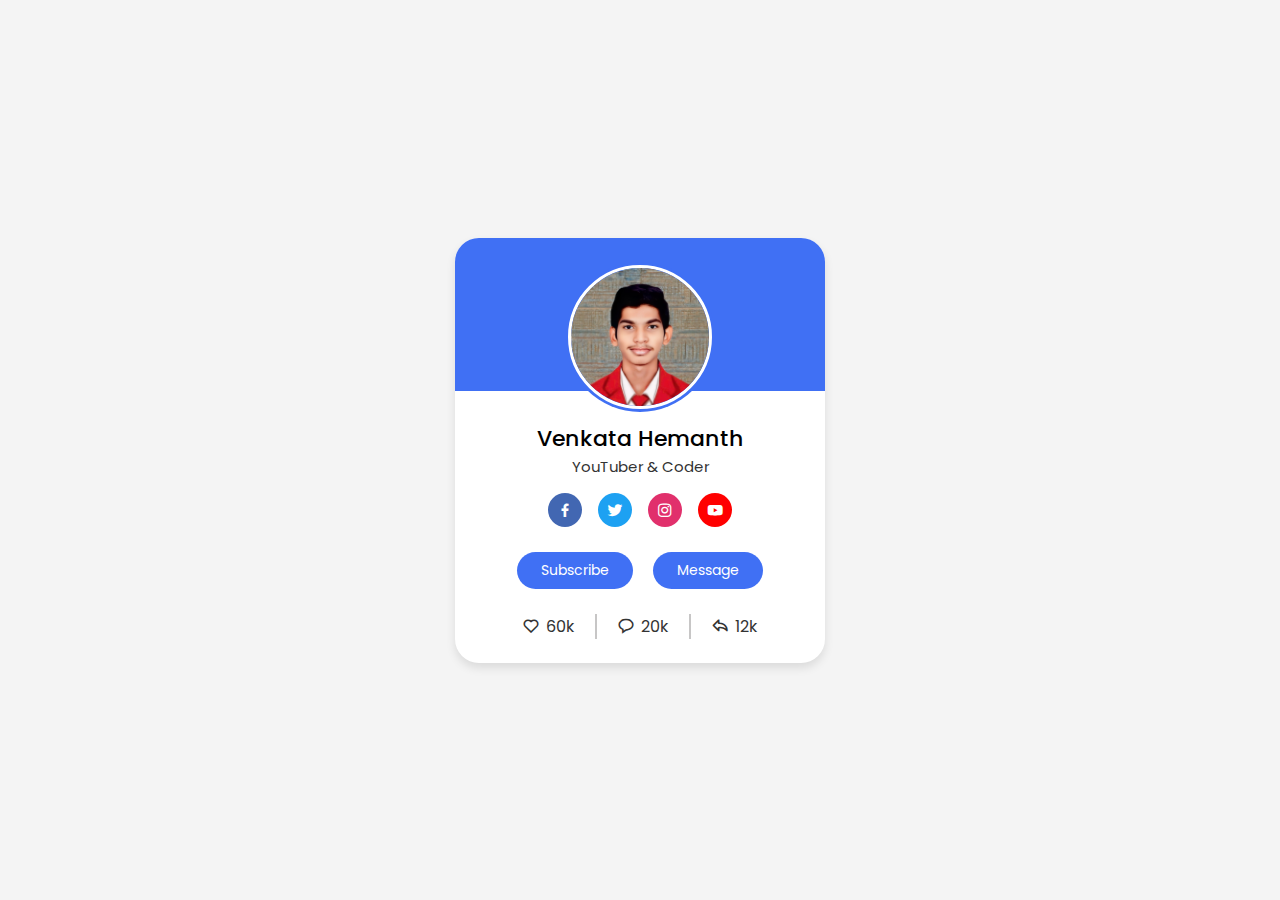
<file: index.html>
<!DOCTYPE html>
<html lang="en">
    <head>
        <title>Profile Card</title>
        <!--CSS-->
        <link rel="stylesheet" href="profile-card.css">
        <!--Boxicons CSS-->
        <link href='https://unpkg.com/boxicons@2.1.4/css/boxicons.min.css' rel='stylesheet'>
    </head>
    <body>
        <div class="profile-card">
            <div class="image-container">
                <img class="image" src="Profile-image.jpg">
            </div>
            <div class="info">
                <span class="name">
                    Venkata Hemanth
                </span>
                <span class="caption">
                    YouTuber & Coder
                </span>
            </div>
            <div class="media-buttons">
                <a href="#" style="background-color: #4267b2" class="link">
                    <i class='bx bxl-facebook'></i>
                </a>
                <a href="#" style="background-color: #1da1f2" class="link">
                    <i class='bx bxl-twitter'></i>
                </a>
                <a href="#" style="background-color: #e1306c" class="link">
                    <i class='bx bxl-instagram' ></i>
                </a>
                <a href="#" style="background-color: #ff0000" class="link">
                    <i class='bx bxl-youtube' ></i>
                </a>
            </div>
            <div class="buttons">
                <button class="button">
                    Subscribe
                </button>
                <button class="button">
                    Message
                </button>
            </div>
            <div class="analytics">
                <div class="data">
                    <i class='bx bx-heart' ></i>
                    <span class="number">
                        60k
                    </span>
                </div>
                <div class="data">
                    <i class='bx bx-message-rounded' ></i>
                    <span class="number">
                        20k
                    </span>
                </div>
                <div class="data">
                    <i class='bx bx-share' ></i>
                    <span class="number">
                        12k
                    </span>
                </div>
            </div>
        </div>
    </body>
</html>
</file>
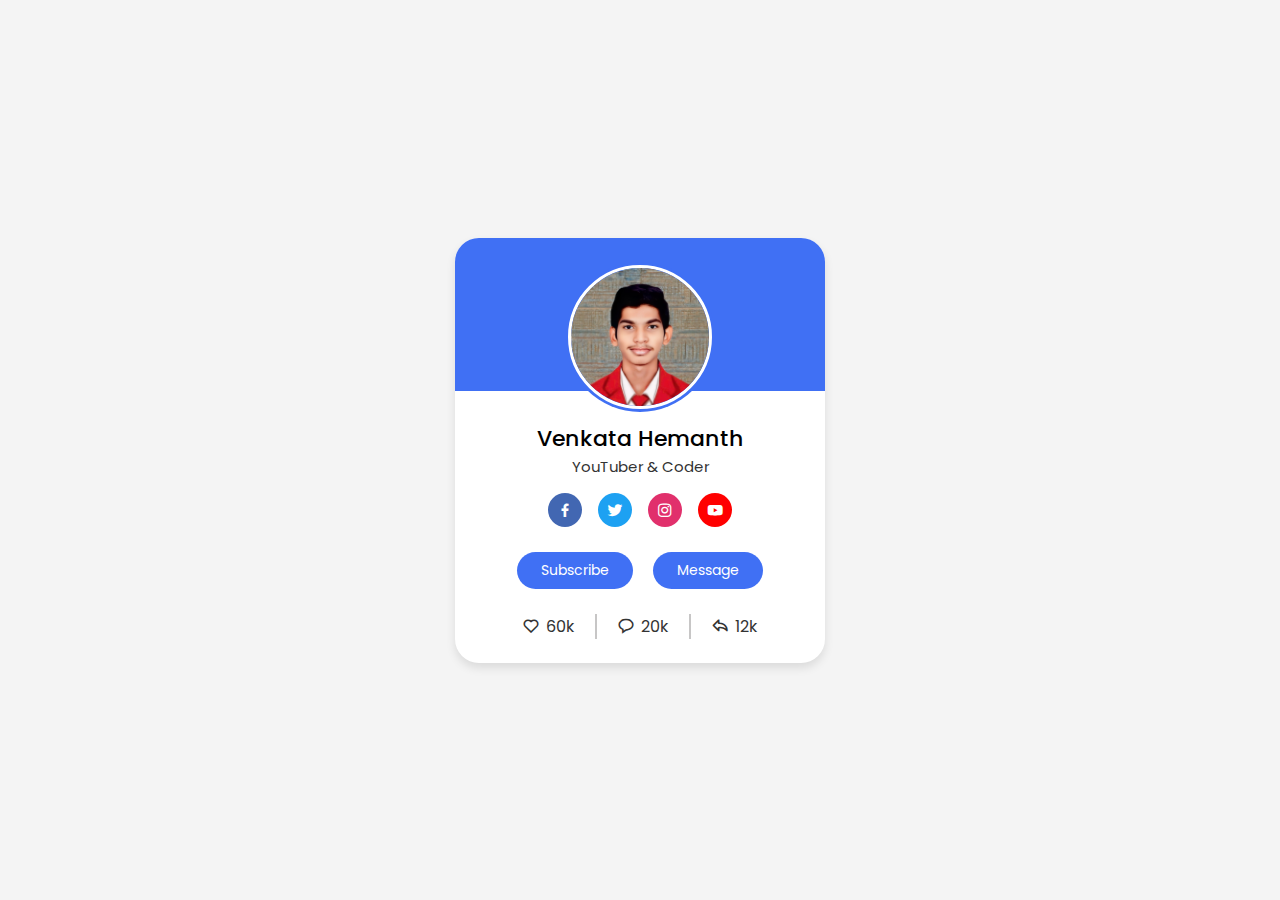
<file: profile-card.html>
<!DOCTYPE html>
<html lang="en">
    <head>
        <title>Profile Card</title>
        <!--CSS-->
        <link rel="stylesheet" href="profile-card.css">
        <!--Boxicons CSS-->
        <link href='https://unpkg.com/boxicons@2.1.4/css/boxicons.min.css' rel='stylesheet'>
    </head>
    <body>
        <div class="profile-card">
            <div class="image-container">
                <img class="image" src="Profile-image.jpg">
            </div>
            <div class="info">
                <span class="name">
                    Venkata Hemanth
                </span>
                <span class="caption">
                    YouTuber & Coder
                </span>
            </div>
            <div class="media-buttons">
                <a href="#" style="background-color: #4267b2" class="link">
                    <i class='bx bxl-facebook'></i>
                </a>
                <a href="#" style="background-color: #1da1f2" class="link">
                    <i class='bx bxl-twitter'></i>
                </a>
                <a href="#" style="background-color: #e1306c" class="link">
                    <i class='bx bxl-instagram' ></i>
                </a>
                <a href="#" style="background-color: #ff0000" class="link">
                    <i class='bx bxl-youtube' ></i>
                </a>
            </div>
            <div class="buttons">
                <button class="button">
                    Subscribe
                </button>
                <button class="button">
                    Message
                </button>
            </div>
            <div class="analytics">
                <div class="data">
                    <i class='bx bx-heart' ></i>
                    <span class="number">
                        60k
                    </span>
                </div>
                <div class="data">
                    <i class='bx bx-message-rounded' ></i>
                    <span class="number">
                        20k
                    </span>
                </div>
                <div class="data">
                    <i class='bx bx-share' ></i>
                    <span class="number">
                        12k
                    </span>
                </div>
            </div>
        </div>
    </body>
</html>
</file>
<file: profile-card.css>
/* Google fonts */
@import url('https://fonts.googleapis.com/css2?family=Poppins:wght@300;400;500;600&display=swap');
* {
    margin: 0;
    padding: 0;
    box-sizing: border-box;
    font-family: "Poppins", sans-serif;
}

body {
    height: 100vh;
    display: flex;
    align-items: center;
    justify-content: center;
    background-color: #f4f4f4;
}

.profile-card {
    max-width: 370px;
    width: 100%;
    background-color: #fff;
    display: flex;
    position: relative;
    align-items: center;
    justify-content: center;
    flex-direction: column;
    border-radius: 24px;
    padding: 24px;
    box-shadow: 0 5px 10px rgba(0,0,0,0.1);
}
.profile-card::before{
    content: '';
    position: absolute;
    top: 0;
    left: 0;
    right: 0;
    height: 36%;
    width: 100%;
    background-color: #4070f4;
    border-radius: 24px 24px 0 0;
}

.image-container {
    position: relative;
    width: 150px;
    height: 150px;
    background-color: #4070f4;
    border-radius: 50%;
    padding: 3px;
}

.image-container .image {
    width: 100%;
    height: 100%;
    object-fit: cover;
    object-position: top;
    border-radius: 50%;
    border: 3px solid #fff;
}

.info .name {
    font-size: 22px;
    font-weight: 500;

}
.info .caption {
    font-size: 15px;
    color: #333;
}
.profile-card .info {
    display: flex;
    flex-direction: column;
    justify-content: center;
    align-items: center;
    margin-top: 10px;
}

.profile-card .media-buttons {
    display: flex;
    align-items: center;
    justify-content: center;
    margin-top: 15px;
}
.media-buttons .link {
    color: #fff;
    border-radius: 50%;
    height: 34px;
    font-size: 18px;
    width: 34px;
    display: flex;
    margin: 0 8px;
    justify-content: center;
    text-decoration: none;
    align-items: center;
}
.profile-card .buttons {
    display: flex;
    align-items: center;
    margin-top: 25px;
}
.buttons .button {
    background-color: #4070f4;
    color: #fff;
    margin: 0 10px;
    padding: 8px 24px;
    border-radius: 24px;
    font-weight: 400;
    cursor: pointer;
    font-size: 14px;
    border: none;
    transition: all 0.3s ease;
}
.buttons .button:hover {
    background-color:#0e4bf1 ;
}
.profile-card .analytics {
    margin-top: 25px;
    display: flex;
    align-items: center;
}

.analytics .data {
    border-right: 2px solid #c7c6c6;
    padding: 0 20px;
    display: flex;
    color: #333;
    align-items: center;
}
.data i {
    font-size: 18px;
    margin-right: 6px;
}
.data:last-child{
    border-right: none;
}
</file>
